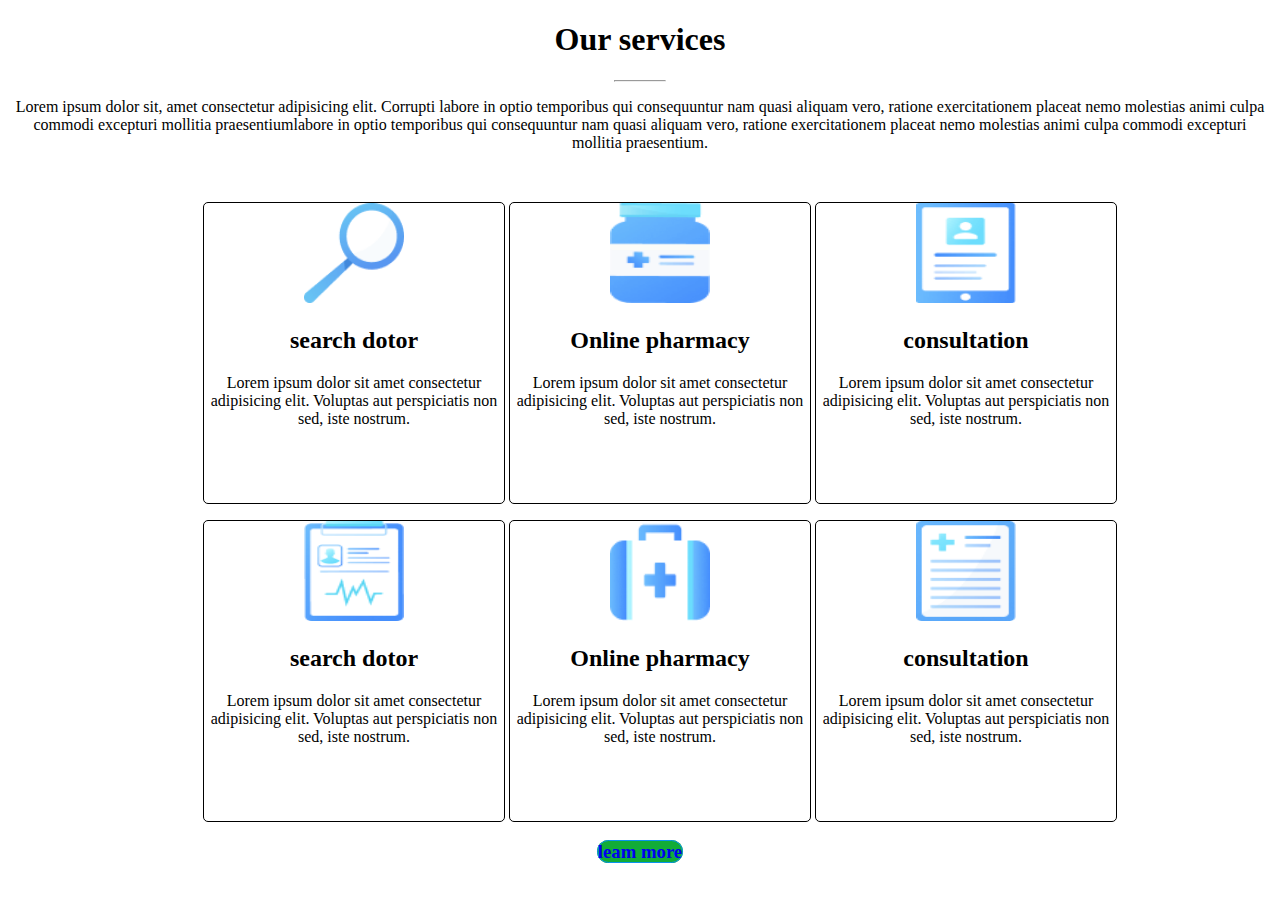
<file: index.html>
<!DOCTYPE html>
<html lang="en">
<head>
  <meta charset="UTF-8">
  <meta http-equiv="X-UA-Compatible" content="IE=edge">
  <meta name="viewport" content="width=device-width, initial-scale=1.0">
  <title>vazifa | tortinchi</title>
  <link rel="stylesheet" href="css/main.css">
</head>
<body>
  <h1>Our services</h1>
  <hr>
  <p>Lorem ipsum dolor sit, amet consectetur adipisicing elit. Corrupti labore in optio temporibus qui consequuntur nam quasi aliquam vero, ratione exercitationem placeat nemo molestias animi culpa commodi excepturi mollitia praesentiumlabore in optio temporibus qui consequuntur nam quasi aliquam vero, ratione exercitationem placeat nemo molestias animi culpa commodi excepturi mollitia praesentium.</p>
  <br>
  <ul>
    <li> <img src="images/magnifier.png" alt="lupa"> 
    <h2>search dotor</h2>
    <p>Lorem ipsum dolor sit amet consectetur adipisicing elit. Voluptas aut perspiciatis non sed, iste nostrum.</p>
    </li>
    <li> <img src="images/pharmacy.png" alt="pharmacy"> 
      <h2> Online pharmacy</h2>
      <p>Lorem ipsum dolor sit amet consectetur adipisicing elit. Voluptas aut perspiciatis non sed, iste nostrum.</p>
    </li>
    <li> <img src="images/consultation.png" alt="consultation"> 
      <h2>consultation</h2>
      <p>Lorem ipsum dolor sit amet consectetur adipisicing elit. Voluptas aut perspiciatis non sed, iste nostrum.</p>
    </li>
  </ul>
  <ul>
    <li> <img src="images/info.png" alt="info"> 
    <h2>search dotor</h2>
    <p>Lorem ipsum dolor sit amet consectetur adipisicing elit. Voluptas aut perspiciatis non sed, iste nostrum.</p>
    </li>
    <li> <img src="images/emergency.png" alt="emergency"> 
      <h2> Online pharmacy</h2>
      <p>Lorem ipsum dolor sit amet consectetur adipisicing elit. Voluptas aut perspiciatis non sed, iste nostrum.</p>
    </li>
    <li> <img src="images/tracking.png" alt="tracking"> 
      <h2>consultation</h2>
      <p>Lorem ipsum dolor sit amet consectetur adipisicing elit. Voluptas aut perspiciatis non sed, iste nostrum.</p>
    </li>
  </ul>
  <h3> <a href="#">leam more</a> </h3>
</body>
</html>
</file>
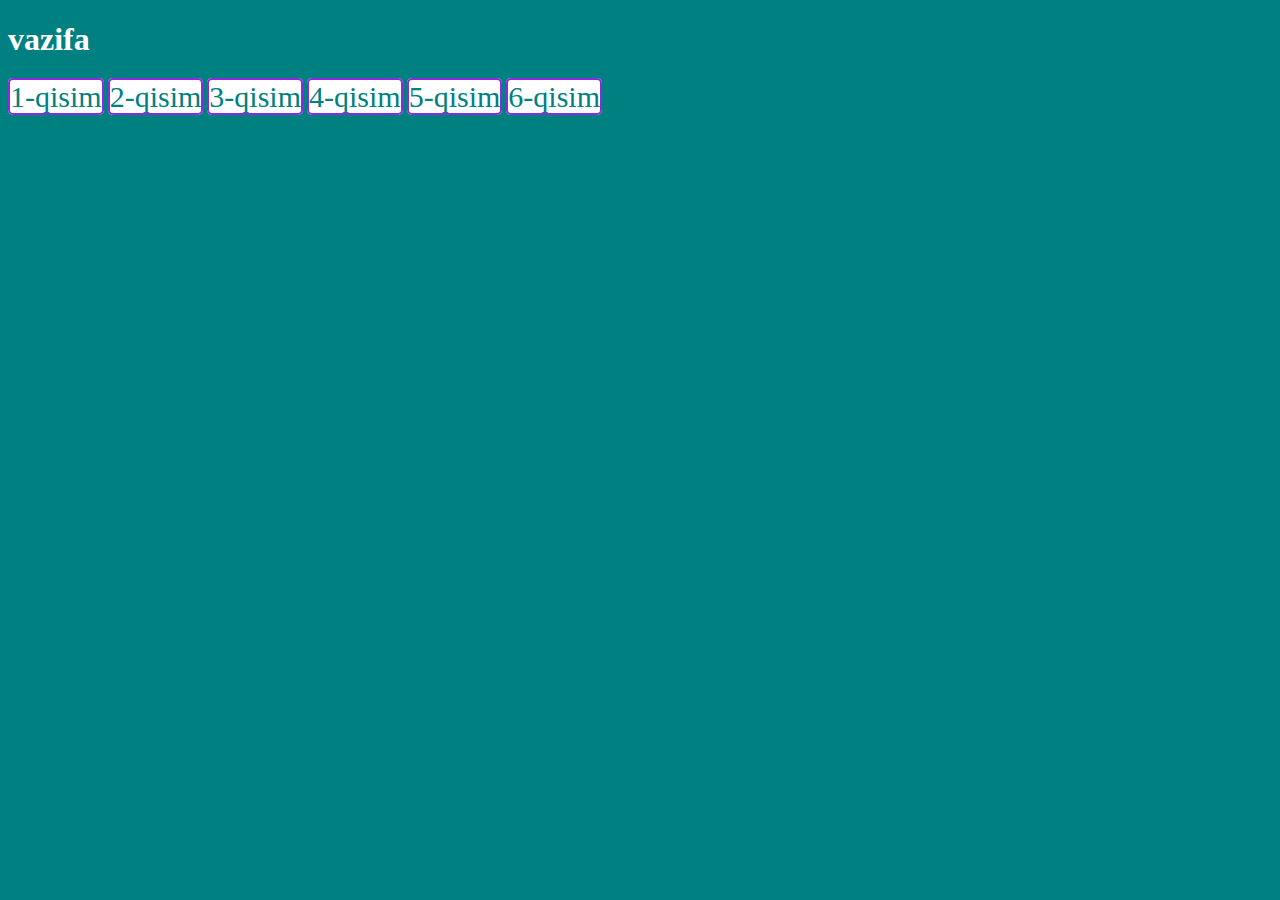
<file: 3-vazifa/vazifa/index.html>
<!DOCTYPE html>
<html lang="en">
<head>
  <meta charset="UTF-8">
  <meta http-equiv="X-UA-Compatible" content="IE=edge">
  <meta name="viewport" content="width=, initial-scale=1.0">
  <title>vazifa | uchinchi</title>
  <style>
    body{
      background-color: teal;
    }
    h1{
      color: white;
    }
    a{
      text-decoration: none;
      font-size: 30px;
      color: teal;
      border: 2px blueviolet solid;
      background-color: white;
      border-radius: 5px;
    }
  </style>
</head>
<body>
  <h1>vazifa </h1>
  <a href="./vazifa-1/index.html">1-qisim</a>
  <a href="./vazifa-2/index.html">2-qisim</a>
  <a href="./vazifa-3/index.html">3-qisim</a>
  <a href="./vazifa-4/index.html">4-qisim</a>
  <a href="./vazifa-5/index.html">5-qisim</a>
  <a href="./vazifa-6/index.html">6-qisim</a>
</body>
</html>
</file>
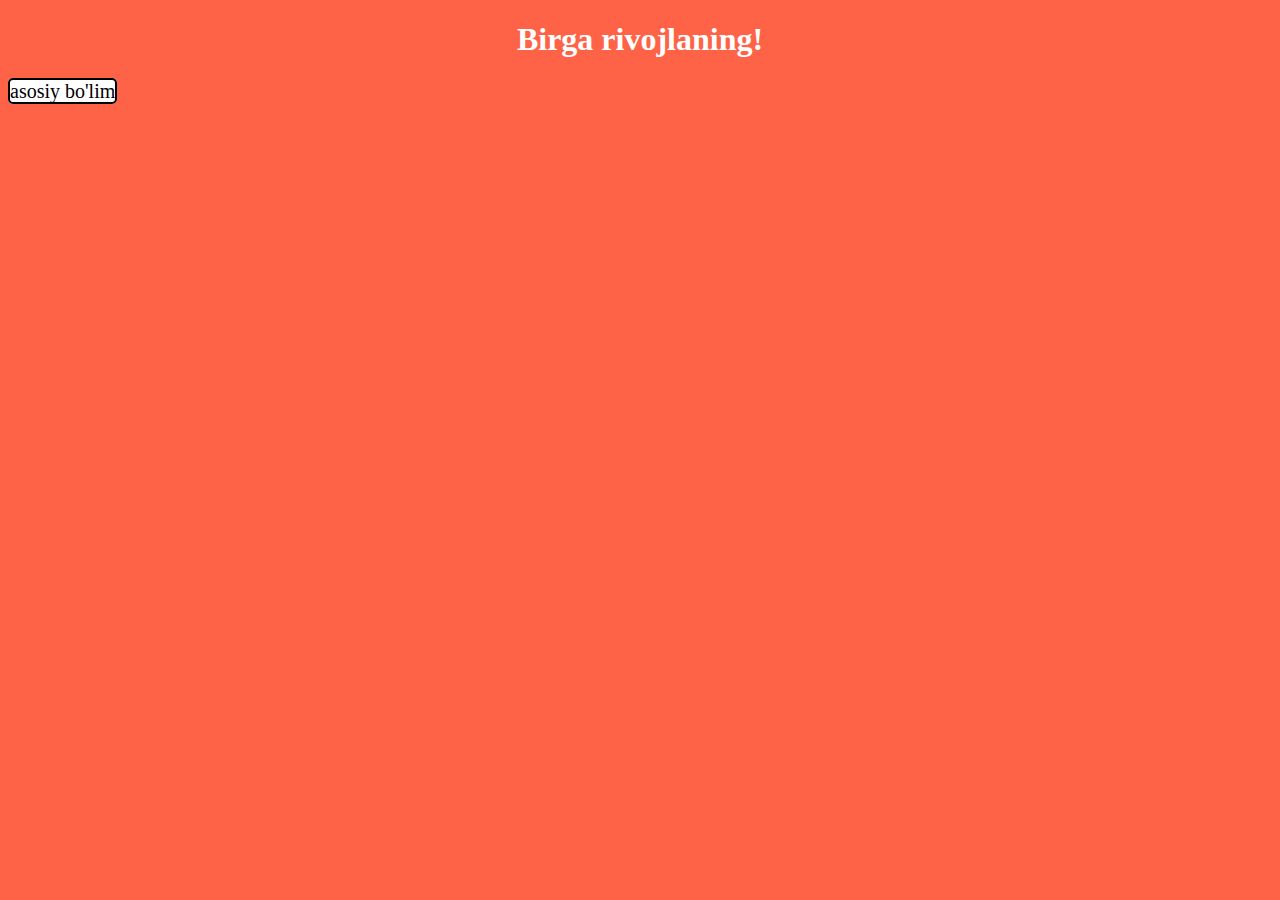
<file: 3-vazifa/vazifa/vazifa-1/index.html>
<!DOCTYPE html>
<html lang="en">
<head>
  <meta charset="UTF-8">
  <meta http-equiv="X-UA-Compatible" content="IE=edge">
  <meta name="viewport" content="width=device-width, initial-scale=1.0">
  <title>1-vazifa</title>
  <style>
    body{
      background-color: tomato;
    }
    h1{
      color: white;
      text-align: center;
    }
    a{
      text-decoration: none;
      border: 2px black solid;
      font-size: 20px;
      color: black;
      background-color: white;
      border-radius: 5px;
    }
  </style>
</head>
<body>
  
  <h1>Birga rivojlaning!</h1>
  <a href="../index.html">asosiy bo'lim</a>
</body>
</html>
</file>
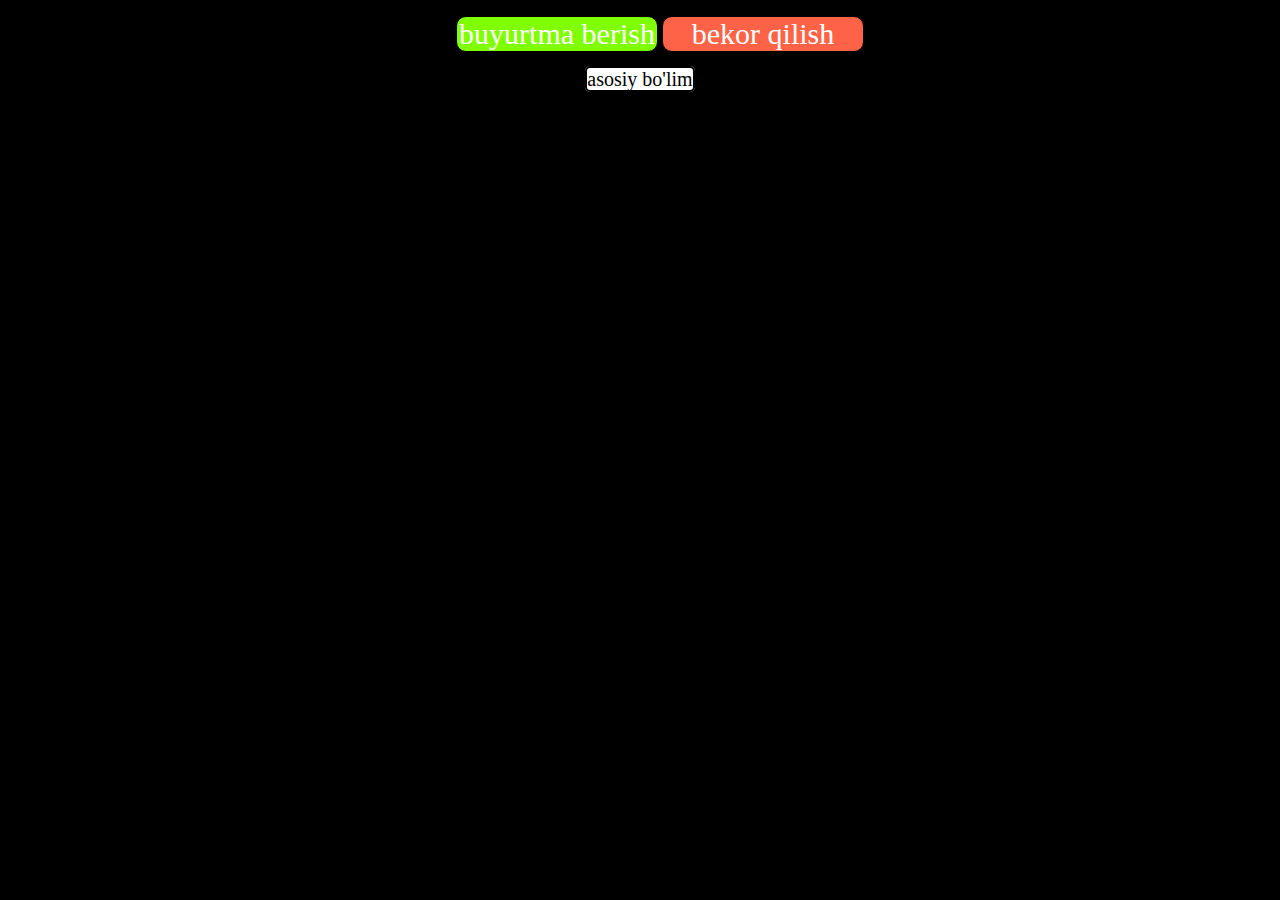
<file: 3-vazifa/vazifa/vazifa-2/index.html>
<!DOCTYPE html>
<html lang="en">
<head>
  <meta charset="UTF-8">
  <meta http-equiv="X-UA-Compatible" content="IE=edge">
  <meta name="viewport" content="width=device-width, initial-scale=1.0">
  <title>2-vazifa</title>
  <link rel="stylesheet" href="main.css">
</head>
<body>
  <ul>
    <li class="buyurtma">buyurtma berish </li>
    <li class="bekor_qilish">bekor qilish</li>
  </ul>
  <a href="../index.html">asosiy bo'lim</a>
</body>
</html>
</file>
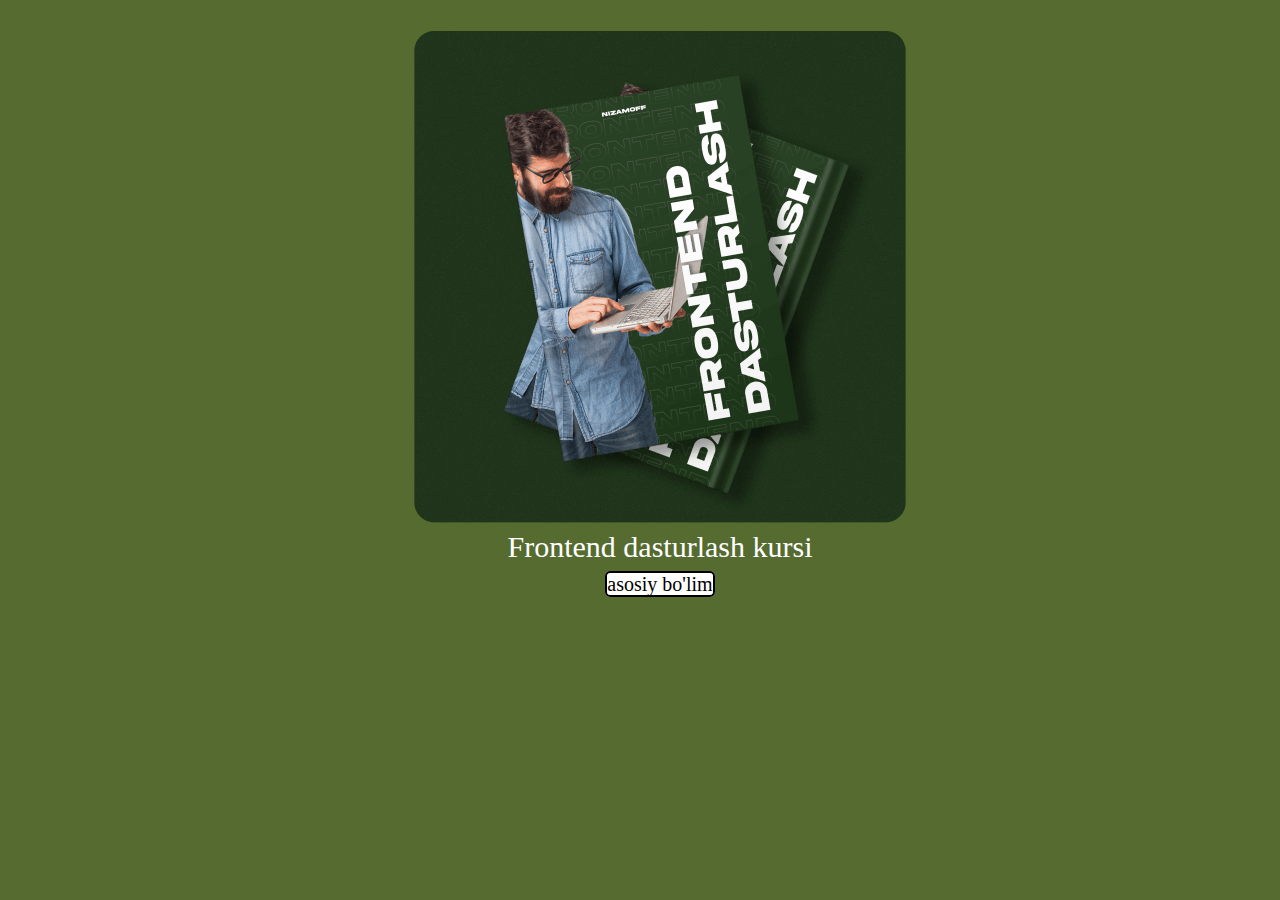
<file: 3-vazifa/vazifa/vazifa-3/index.html>
<!DOCTYPE html>
<html lang="en">
<head>
  <meta charset="UTF-8">
  <meta http-equiv="X-UA-Compatible" content="IE=edge">
  <meta name="viewport" content="width=device-width, initial-scale=1.0">
  <title>3-vazifa</title>
  <link rel="stylesheet" href="main.css">
</head>
<body>
  <ul>
    <li><img src="img/man.png" alt="dasturchi rasmi"></li>
    <li>Frontend dasturlash
      kursi</li>
      <a href="../index.html">asosiy bo'lim</a>
  </ul>
</body>
</html>
</file>
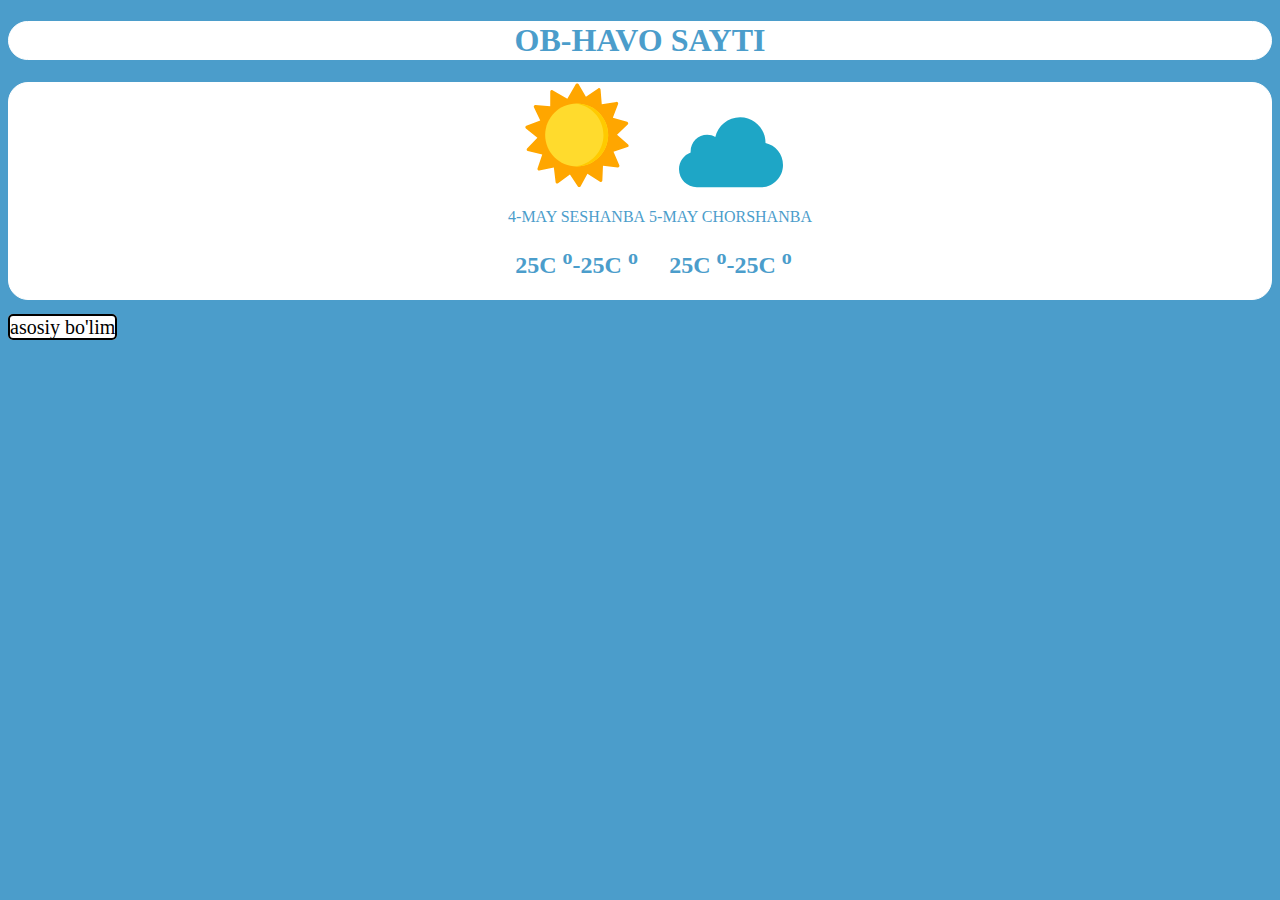
<file: 3-vazifa/vazifa/vazifa-5/index.html>
<!DOCTYPE html>
<html lang="en">
<head>
  <meta charset="UTF-8">
  <meta http-equiv="X-UA-Compatible" content="IE=edge">
  <meta name="viewport" content="width=device-width, initial-scale=1.0">
  <title>5-vazifa</title>
  <link rel="stylesheet" href="main.css">
</head>
<body>
  <h1>OB-HAVO SAYTI</h1>
  <ul>
    <li> <img src="img/sun.svg" alt="quyosh">
     <p>4-MAY SESHANBA</p>
     <h2>25C <sup>o</sup>-25C <sup>o</sup></h2>
   </li>
    <li><img src="img/cloud.svg" alt="bulut"> 
    <p>5-MAY CHORSHANBA</p>
    <h2>25C <sup>o</sup>-25C <sup>o</sup></h2>
    </li>
  </ul>
  <a href="../index.html" class="asosiy">asosiy bo'lim</a>
</body>
</html>
</file>
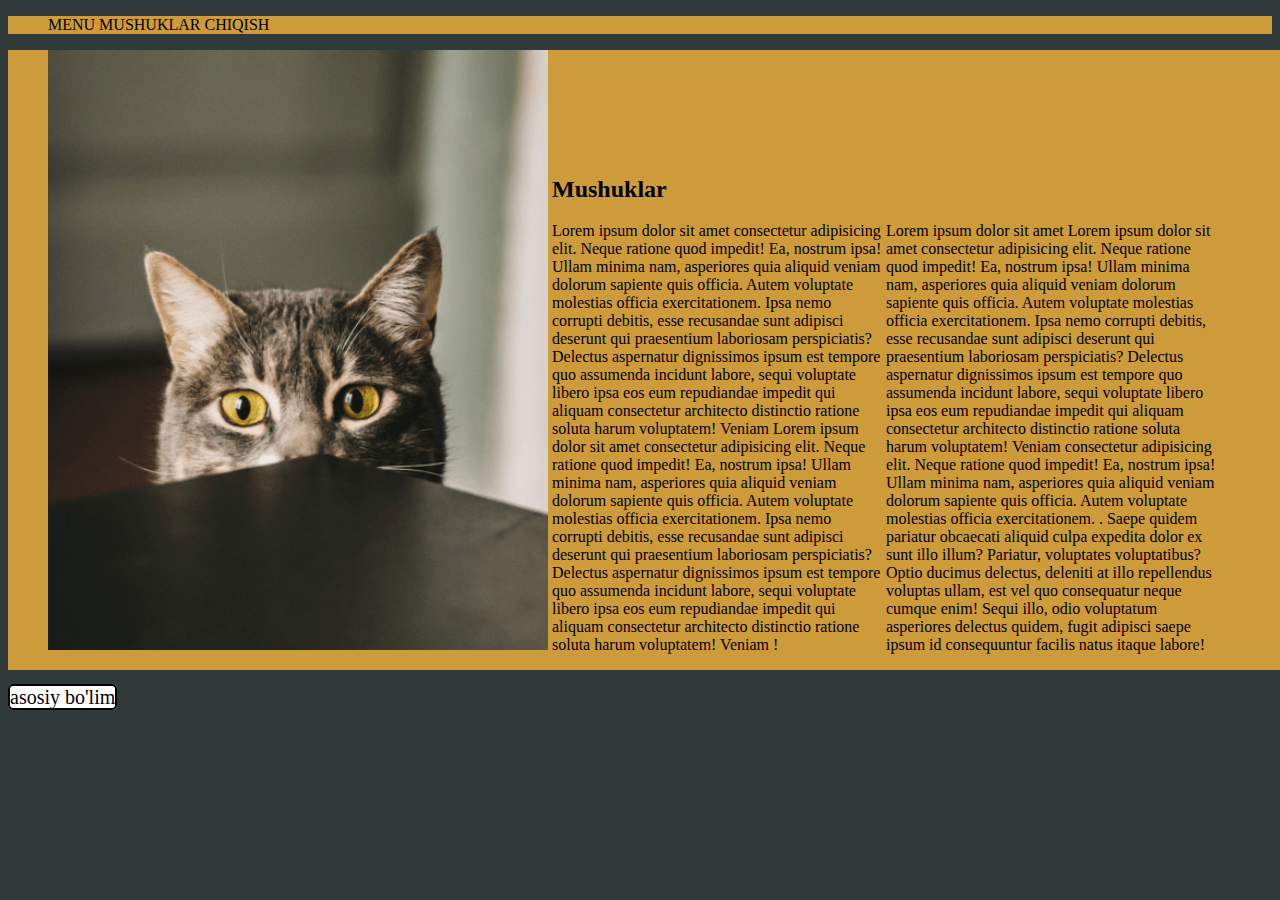
<file: 3-vazifa/vazifa/vazifa-6/index.html>
<!DOCTYPE html>
<html lang="en">

<head>
  <meta charset="UTF-8">
  <meta http-equiv="X-UA-Compatible" content="IE=edge">
  <meta name="viewport" content="width=device-width, initial-scale=1.0">
  <title>6-vazifa</title>
  <link rel="stylesheet" href="main.css">
</head>

<body>
  <ul>
    <li><a href="">MENU</a></li>
    <li><a href="">MUSHUKLAR</a></li>
    <li><a href="">CHIQISH</a></li>
  </ul>

  <ul class="blok">
    <li><img src="img/cat.png" alt="mushuk"></li>
    <li>
      <h2>Mushuklar</h2>
      <p>Lorem ipsum dolor sit amet consectetur adipisicing elit. Neque ratione quod impedit! Ea, nostrum ipsa! Ullam
        minima nam, asperiores quia aliquid veniam dolorum sapiente quis officia. Autem voluptate molestias officia
        exercitationem. Ipsa nemo corrupti debitis, esse recusandae sunt adipisci deserunt qui praesentium laboriosam
        perspiciatis? Delectus aspernatur dignissimos ipsum est tempore quo assumenda incidunt labore, sequi voluptate
        libero ipsa eos eum repudiandae impedit qui aliquam consectetur architecto distinctio ratione soluta harum
        voluptatem! Veniam Lorem ipsum dolor sit amet consectetur adipisicing elit. Neque ratione quod impedit! Ea,
        nostrum ipsa! Ullam minima nam, asperiores quia aliquid veniam dolorum sapiente quis officia. Autem voluptate
        molestias officia exercitationem. Ipsa nemo corrupti debitis, esse recusandae sunt adipisci deserunt qui
        praesentium laboriosam perspiciatis? Delectus aspernatur dignissimos ipsum est tempore quo assumenda incidunt
        labore, sequi voluptate libero ipsa eos eum repudiandae impedit qui aliquam consectetur architecto distinctio
        ratione soluta harum voluptatem! Veniam !</p>
    </li>
    <li>
      <p>Lorem ipsum dolor sit amet Lorem ipsum dolor sit amet consectetur adipisicing elit. Neque ratione quod impedit!
        Ea, nostrum ipsa! Ullam minima nam, asperiores quia aliquid veniam dolorum sapiente quis officia. Autem
        voluptate molestias officia exercitationem. Ipsa nemo corrupti debitis, esse recusandae sunt adipisci deserunt
        qui praesentium laboriosam perspiciatis? Delectus aspernatur dignissimos ipsum est tempore quo assumenda
        incidunt labore, sequi voluptate libero ipsa eos eum repudiandae impedit qui aliquam consectetur architecto
        distinctio ratione soluta harum voluptatem! Veniam consectetur adipisicing elit. Neque ratione quod impedit! Ea,
        nostrum ipsa! Ullam minima nam, asperiores quia aliquid veniam dolorum sapiente quis officia. Autem voluptate
        molestias officia exercitationem. . Saepe quidem pariatur obcaecati aliquid culpa expedita dolor ex sunt illo
        illum? Pariatur, voluptates voluptatibus? Optio ducimus delectus, deleniti at illo repellendus voluptas ullam,
        est vel quo consequatur neque cumque enim! Sequi illo, odio voluptatum asperiores delectus quidem, fugit
        adipisci saepe ipsum id consequuntur facilis natus itaque labore!</p>
    </li>
  </ul>
  <a href="../index.html" class="asosiy">asosiy bo'lim</a>
</body>

</html>
</file>
<file: css/main.css>
body{
  text-align: center;
}
hr{
  width: 50px;
}
ul li{
  display: inline-block;
  width: 300px;
  height: 300px;
  border: 1px black solid;
  border-radius: 5px;
}
ul li img{
  width: 100px;
  height: 100px;
}
h3{
  color: rgb(13, 125, 230);
  text-align: center;
}
h3 a{
  text-decoration: none;
  border: 1px rgb(10, 147, 238) solid;
  border-radius: 20px;
  background-color: rgb(18, 172, 56);
}
</file>
<file: 3-vazifa/vazifa/vazifa-2/main.css>
body{
  background-color: black;
  text-align: center;
}
ul li{
  display: inline-block;
}
.buyurtma{
border: 1px black solid;
background-color: chartreuse;
color: white;
width: 200px;
font-size: 30px;
border-radius: 10px;
list-style: none;
}
.bekor_qilish{
  border: 1px black solid;
  background-color: tomato;
  color: white;
  width: 200px;
  font-size: 30px;
  border-radius: 10px;
  list-style: none;
  }
  a{
    text-decoration: none;
    border: 2px black solid;
    font-size: 20px;
    color: black;
    background-color: white;
    border-radius: 5px;
  }
</file>
<file: 3-vazifa/vazifa/vazifa-3/main.css>
body{
  background-color:darkolivegreen;
}
ul{
  text-align: center;
  color: white;
  font-size: 30px;
  list-style: none;
}
a{
  text-decoration: none;
  border: 2px black solid;
  font-size: 20px;
  color: black;
  background-color: white;
  border-radius: 5px;
}
</file>
<file: 3-vazifa/vazifa/vazifa-5/main.css>
body{
background-color: #4B9DCB;

}
h1{
  border: white 1px solid;
  border-radius: 20px;
  background-color: white;
  color: #4B9DCB;
  text-align: center;
  list-style: none;
  
}
ul li{
  display: inline-block;
}
ul{
  border: white 1px solid;
  background-color: white;
  border-radius: 20px;
  list-style: none;
  text-align: center;
 
}
ul li{
  color: #4B9DCB;
}
a{
  text-decoration: none;
  border: 2px black solid;
  font-size: 20px;
  color: black;
  background-color: white;
  border-radius: 5px;
}
</file>
<file: 3-vazifa/vazifa/vazifa-6/main.css>
body {
  background-color: rgb(49, 58, 58);
}

ul {
  background-color: #CD9B3A;
  list-style: none;
}

ul li {
  display: inline-block;
}

ul li a {
  text-decoration: none;
  color: black;
}

.asosiy {
  text-decoration: none;
  border: 2px black solid;
  font-size: 20px;
  color: black;
  background-color: white;
  border-radius: 5px;
}

.blok {
  width: 1300px;

}

.blok li {
  display: inline-block;

}

ul li img {
  width: 500px;
}

ul li p {
  width: 330px;
}
</file>
